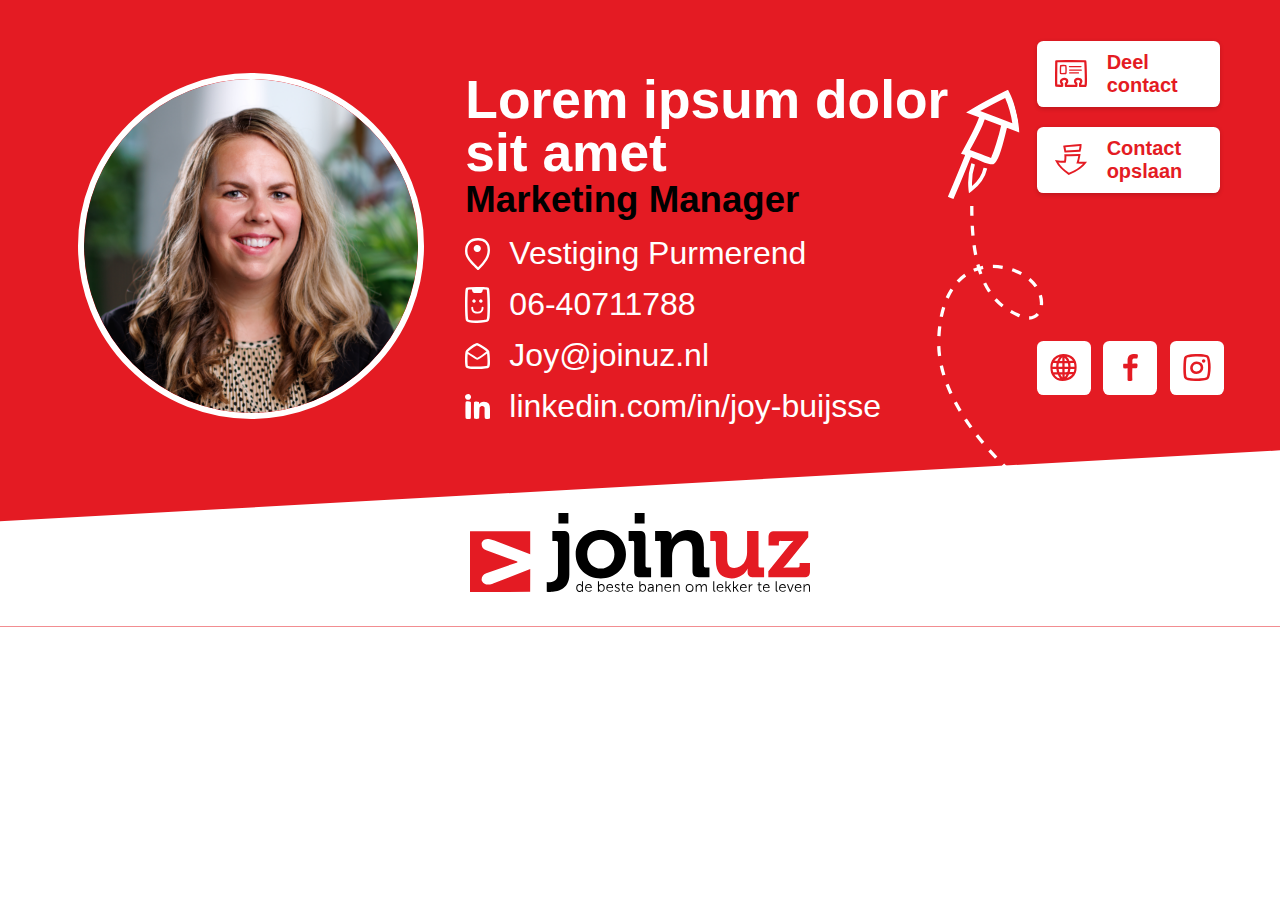
<file: app/index.html>
<!DOCTYPE html>
<html lang="en">
<head>
	<meta charset="UTF-8">
	<meta name="viewport" content="width=device-width, initial-scale=1.0">
	<meta http-equiv="X-UA-Compatible" content="ie=edge">
	<title>Joinuz</title>
	<link href="https://fonts.cdnfonts.com/css/museo" rel="stylesheet">
	<link rel="stylesheet" href="css/style.min.css">
</head>
<body>

<div class="content">

<!-- start card content -->
<div class="card-content">

	<div class="card-wrapper">
		<div class="photo-wrapper">
		<img src="img/Joy-Buijsse.png" alt="">
	</div>
	<div class="info-wrapper">
		<div class="name">
			Lorem ipsum dolor sit amet 
		</div>
		<div class="position">
			Marketing Manager
		</div>

		<div class="contact-info">

			<a href="" class="contact-info__item">
				<div class="contact-info__item-icon">
					<img src="img/locatie.svg" alt="">
				</div>
				<div class="contact-info__item-text">
					Vestiging Purmerend
				</div>
			</a>

			<a href="tel:06-40711788" class="contact-info__item">
				<div class="contact-info__item-icon">
					<img src="img/mobiel.svg" alt="">
				</div>
				<div class="contact-info__item-text">
					06-40711788
				</div>
			</a>

			<a href="mailto:Joy@joinuz.nl" class="contact-info__item">
				<div class="contact-info__item-icon">
					<img src="img/email.svg" alt="">
				</div>
				<div class="contact-info__item-text">
					Joy@joinuz.nl
				</div>
			</a>

			<a href="https://www.linkedin.com/in/joy-buijsse/" class="contact-info__item" target="_blank">
				<div class="contact-info__item-icon">
					<img src="img/in.svg" alt="">
				</div>
				<div class="contact-info__item-text">
					linkedin.com/in/joy-buijsse
				</div>
			</a>

		</div>
	</div>
	</div>
	
<img src="img/line.svg" alt="" class="line">

<div class="buttons-wrapper">
	<div class="buttons">
		<div class="button contact__btn">
		<img src="img/icon1.svg" alt="">

		<div class="button__text">
			Deel <br>
contact
		</div>
	</div>

	<div class="button">
		<img src="img/icon2.svg" alt="">

		<div class="button__text">
			Contact <br>
opslaan
		</div>
	</div>
	</div>
	

	<div class="social-wrapper">

		<a href="" class="social-item">
			<img src="img/website.svg" alt="">
		</a>

		<a href="" class="social-item">
			<img src="img/facebook.svg" alt="">
		</a>

		<a href="" class="social-item">
			<img src="img/instagram.svg" alt="">
		</a>

	</div>

</div>

</div>
<!-- end card content -->

<!-- start footer -->
<footer class="footer">
	<a href="">
		<img src="img/logo.svg" alt="" class="logo">
	</a>
</footer>
<!-- end footer -->

</div>

<div class="contact-modal">
	<img src="img/back.svg" alt="" class="back">
	<div class="modal-title">
		Deel contact
	</div>

	<div class="modal-content__wrapper">
		<div class="modal-content">
		
		<div class="modal-item">
			<img src="img/sms.svg" alt="">
			<div class="modal-item__title">
				Sms
			</div>
		</div>

		<div class="modal-item modal-item--mail">
			<img src="img/email2.svg" alt="">
			<div class="modal-item__title">
				E-mail
			</div>
		</div>

		<div class="modal-item modal-item--qr">
			<img src="img/qr.svg" alt="">
			<div class="modal-item__title">
				QR-code
			</div>
		</div>

		<div class="modal-item">
			<img src="img/whatsapp.svg" alt="">
			<div class="modal-item__title">
				WhatsApp
			</div>
		</div>
	</div>
	</div>
	
</div>

<!-- start qr modal	 -->
<div class="qr-modal">
	<img src="img/close.svg" alt="" class="close-icon">
	<div class="qr-modal__content">
		<img src="img/qr.svg" alt="">
	</div>
	
</div>
<!-- end qr modal -->

<!-- start mail modal	 -->
<div class="mail-modal">
	<img src="img/close.svg" alt="" class="close-icon">
	<div class="mail-modal__content">
		<input type="text" placeholder="E-mail recipient" class="input">
		<input type="text" placeholder="Name recipient" class="input">
		<input type="text" placeholder="Subject" class="input">
		<textarea name="" id="" cols="30" rows="10" placeholder="Message" class="textarea"></textarea>
		<input type="submit" class="send" value="send">
	</div>
	
</div>
<!-- end mail modal -->

	<script src="https://ajax.googleapis.com/ajax/libs/jquery/3.4.1/jquery.min.js"></script>
	<script src="js/main.js"></script>
</body>
</html>
</file>
<file: app/css/style.min.css>
body{font-family:"Museo",sans-serif;font-weight:300;margin:0;padding:0;-webkit-box-sizing:border-box;box-sizing:border-box}.content{position:relative;-webkit-box-sizing:border-box;box-sizing:border-box;background:#E41B23}.footer{background:#fff;display:-webkit-box;display:-ms-flexbox;display:flex;-webkit-box-pack:center;-ms-flex-pack:center;justify-content:center;-webkit-box-align:end;-ms-flex-align:end;align-items:flex-end;width:100%;padding-bottom:2.422vw;padding-top:4.896vw;-webkit-clip-path:polygon(0 5.55vw, 100% 0, 100% 100%, 0% 100%);clip-path:polygon(0 5.55vw, 100% 0, 100% 100%, 0% 100%)}.logo{width:26.615vw}.card-content{padding:3.177vw 3.385vw 1.953vw 6.094vw;position:relative;-webkit-transition:all 0.5s;-o-transition:all 0.5s;transition:all 0.5s}.photo-wrapper{width:26.094vw;height:26.094vw;-o-object-fit:cover;object-fit:cover;-o-object-position:center;object-position:center}.photo-wrapper img{width:100%;border-radius:50%;border:0.521vw solid #fff;-o-object-fit:cover;object-fit:cover;-o-object-position:center;object-position:center}.card-wrapper{padding-top:2.5vw;display:-webkit-box;display:-ms-flexbox;display:flex}.info-wrapper{padding-left:4.167vw;max-width:38vw}.name{font-size:4.167vw;color:#fff;font-weight:700;line-height:1}.position{font-size:2.865vw;font-weight:700}.contact-info__item{margin-top:1.094vw;display:-webkit-box;display:-ms-flexbox;display:flex;color:#fff;font-size:2.500vw;text-decoration:none;-webkit-box-align:center;-ms-flex-align:center;align-items:center}.contact-info__item-icon{width:3.438vw;display:-webkit-box;display:-ms-flexbox;display:flex;-webkit-box-align:center;-ms-flex-align:center;align-items:center;-webkit-box-pack:start;-ms-flex-pack:start;justify-content:flex-start}.contact-info__item-icon img{width:1.927vw}.line{position:absolute;bottom:-2.5vw;right:14vw;width:17.031vw}.buttons-wrapper{position:absolute;top:3.177vw;right:3.385vw}.button{background:#fff;display:-webkit-box;display:-ms-flexbox;display:flex;-webkit-box-align:center;-ms-flex-align:center;align-items:center;color:#E41B23;padding:0.833vw 0.833vw 0.833vw 1.458vw;-webkit-box-shadow:0px 0.156vw 0.313vw rgba(0,0,0,0.16);box-shadow:0px 0.156vw 0.313vw rgba(0,0,0,0.16);border-radius:0.5vw;font-weight:700;width:14.323vw;height:5.151vw;-webkit-box-sizing:border-box;box-sizing:border-box;font-size:1.563vw;cursor:pointer;margin-bottom:1.563vw}.button img{width:2.5vw;margin-right:1.510vw;display:block}.social-wrapper{display:-webkit-box;display:-ms-flexbox;display:flex;-webkit-box-align:center;-ms-flex-align:center;align-items:center;margin-top:11.563vw}.social-item{display:-webkit-box;display:-ms-flexbox;display:flex;-webkit-box-align:center;-ms-flex-align:center;align-items:center;-webkit-box-pack:center;-ms-flex-pack:center;justify-content:center;background:#fff;width:4.219vw;height:4.219vw;margin-right:0.990vw;border-radius:0.5vw}.social-item img{width:2.135vw;max-height:2.135vw}.card-content.active{opacity:0.5}.card-content.active .buttons-wrapper{opacity:0}.contact-modal{width:100%;height:100%;position:absolute;top:0;left:0;z-index:99;padding:1.458vw 1.823vw;display:none;-webkit-box-sizing:border-box;box-sizing:border-box}.modal-title{text-align:center;font-size:1.823vw;font-weight:700;color:#fff}.back{width:2.083vw;cursor:pointer;position:absolute;top:1.406vw;left:1.302vw}.modal-item{width:14.219vw;height:14.219vw;background:#fff;margin:0.547vw;border-radius:1vw;display:-webkit-box;display:-ms-flexbox;display:flex;-webkit-box-orient:vertical;-webkit-box-direction:normal;-ms-flex-direction:column;flex-direction:column;-webkit-box-align:center;-ms-flex-align:center;align-items:center;-webkit-box-pack:end;-ms-flex-pack:end;justify-content:flex-end;padding:1.510vw;-webkit-box-sizing:border-box;box-sizing:border-box}.modal-item img{width:7.135vw;display:block;margin-bottom:1.4vw}.modal-content{display:-webkit-box;display:-ms-flexbox;display:flex;-ms-flex-wrap:wrap;flex-wrap:wrap;width:31vw}.modal-content__wrapper{width:100%;display:-webkit-box;display:-ms-flexbox;display:flex;-webkit-box-pack:end;-ms-flex-pack:end;justify-content:flex-end}.modal-item__title{font-size:1.302vw;font-weight:500;color:#E41B23}.modal-item{cursor:pointer}.qr-modal{position:fixed;top:0;left:0;width:100%;height:100%;background:rgba(228,27,35,0.8);display:none;z-index:9999}.qr-modal__content{background:#fff;padding:3vw;width:20vw;height:20vw;border-radius:1vw;display:-webkit-box;display:-ms-flexbox;display:flex;-webkit-box-pack:center;-ms-flex-pack:center;justify-content:center;-webkit-box-align:center;-ms-flex-align:center;align-items:center;position:absolute;top:50%;left:50%;-webkit-transform:translateY(-50%) translateX(-50%);-ms-transform:translateY(-50%) translateX(-50%);transform:translateY(-50%) translateX(-50%);-webkit-box-shadow:0px 0.156vw 0.313vw rgba(0,0,0,0.3);box-shadow:0px 0.156vw 0.313vw rgba(0,0,0,0.3)}.qr-modal__content img{width:100%}.mail-modal{position:fixed;top:0;left:0;width:100%;height:100%;background:rgba(228,27,35,0.8);z-index:9999;display:none;overflow-y:auto}.mail-modal__content{background:#fff;width:400px;max-width:90vw;border-radius:1vw;position:absolute;top:7vw;left:50%;-webkit-transform:translateX(-50%);-ms-transform:translateX(-50%);transform:translateX(-50%);padding:50px 30px;-webkit-box-sizing:border-box;box-sizing:border-box;-webkit-box-shadow:0px 0.156vw 0.313vw rgba(0,0,0,0.3);box-shadow:0px 0.156vw 0.313vw rgba(0,0,0,0.3)}.input{display:block;width:100%;margin-bottom:20px;height:50px;border:none;-webkit-box-shadow:0px 0.156vw 0.313vw rgba(0,0,0,0.4);box-shadow:0px 0.156vw 0.313vw rgba(0,0,0,0.4);border-radius:5px;outline:none;padding-left:10px;font-family:sans-serif;-webkit-box-sizing:border-box;box-sizing:border-box;letter-spacing:1px;font-size:16px}.input:focus::-webkit-input-placeholder{color:transparent}.input:focus::-moz-placeholder{color:transparent}.input:focus:-ms-input-placeholder{color:transparent}.input:focus::-ms-input-placeholder{color:transparent}.input:focus::placeholder{color:transparent}.textarea{width:100%;-webkit-box-shadow:0px 0.156vw 0.313vw rgba(0,0,0,0.4);box-shadow:0px 0.156vw 0.313vw rgba(0,0,0,0.4);border-radius:10px;border:none;height:100px;outline:none;font-family:sans-serif;-webkit-box-sizing:border-box;box-sizing:border-box;padding:10px;letter-spacing:1px;font-size:16px}.send{width:100%;height:50px;background:#E41B23;color:#fff;font-family:"Museo",sans-serif;text-transform:uppercase;border:none;border-radius:5px;margin-top:20px;display:block;font-weight:800;font-size:16px;cursor:pointer;-webkit-box-shadow:0px 0.156vw 0.313vw rgba(0,0,0,0.3);box-shadow:0px 0.156vw 0.313vw rgba(0,0,0,0.3)}.textarea:focus::-webkit-input-placeholder{color:transparent}.textarea:focus::-moz-placeholder{color:transparent}.textarea:focus:-ms-input-placeholder{color:transparent}.textarea:focus::-ms-input-placeholder{color:transparent}.textarea:focus::placeholder{color:transparent}.close-icon{width:30px;height:30px;position:absolute;top:30px;right:30px;cursor:pointer}@media only screen and (max-width: 768px){.footer{padding-top:7.200vw;padding-bottom:4.933vw}.logo{width:47.859vw}.buttons-wrapper{position:static}.card-wrapper{-webkit-box-orient:vertical;-webkit-box-direction:normal;-ms-flex-direction:column;flex-direction:column}.info-wrapper{padding-left:0;max-width:100%}.photo-wrapper{-ms-flex-item-align:center;align-self:center;width:63.467vw;height:63.467vw;margin-bottom:7.627vw}.photo-wrapper img{border-width:1.333vw}.footer{position:static}.content{padding-bottom:0;min-height:auto}.name{font-size:8vw}.position{font-size:5.867vw}.contact-info__item{font-size:5.867vw;margin-top:3.360vw}.contact-info__item-icon{width:10.667vw}.contact-info__item-icon img{width:5.760vw}.buttons{display:-webkit-box;display:-ms-flexbox;display:flex;margin-top:5.867vw}.button{width:32vw;height:13.333vw;margin-right:5.067vw;padding:2.400vw 3.467vw 1.867vw 3.200vw;font-size:4vw;border-radius:1vw}.button img{width:6.400vw;margin-right:2.320vw}.social-wrapper{margin-top:13.067vw}.social-item{width:13.333vw;height:13.333vw;border-radius:1vw;margin-right:2.667vw}.social-item img{width:5.867vw;max-height:6.933vw}.card-content{padding:11.573vw 4.533vw 3.840vw 4.533vw}.info-wrapper,.buttons-wrapper{margin-left:10.667vw}.line{width:20.800vw;right:0vw}.contact-modal{padding:3.200vw 5.067vw}.back{width:6.933vw;top:4.053vw;left:5.040vw}.modal-title{font-size:5.333vw}.modal-content{width:81.067vw;-webkit-box-pack:justify;-ms-flex-pack:justify;justify-content:space-between;margin-top:94vw}.modal-item{width:38.667vw;height:38.667vw;margin:1.600vw 0}.modal-content__wrapper{-webkit-box-pack:center;-ms-flex-pack:center;justify-content:center}.card-content.active .contact-info{opacity:0}.card-content.active .line{opacity:0}.modal-item img{width:19.467vw;margin-bottom:4.133vw}.modal-item__title{font-size:4vw}.qr-modal__content{width:50vw;height:50vw;padding:5vw}.mail-modal__content{top:60px}.close-icon{top:15px;right:15px}}
</file>
